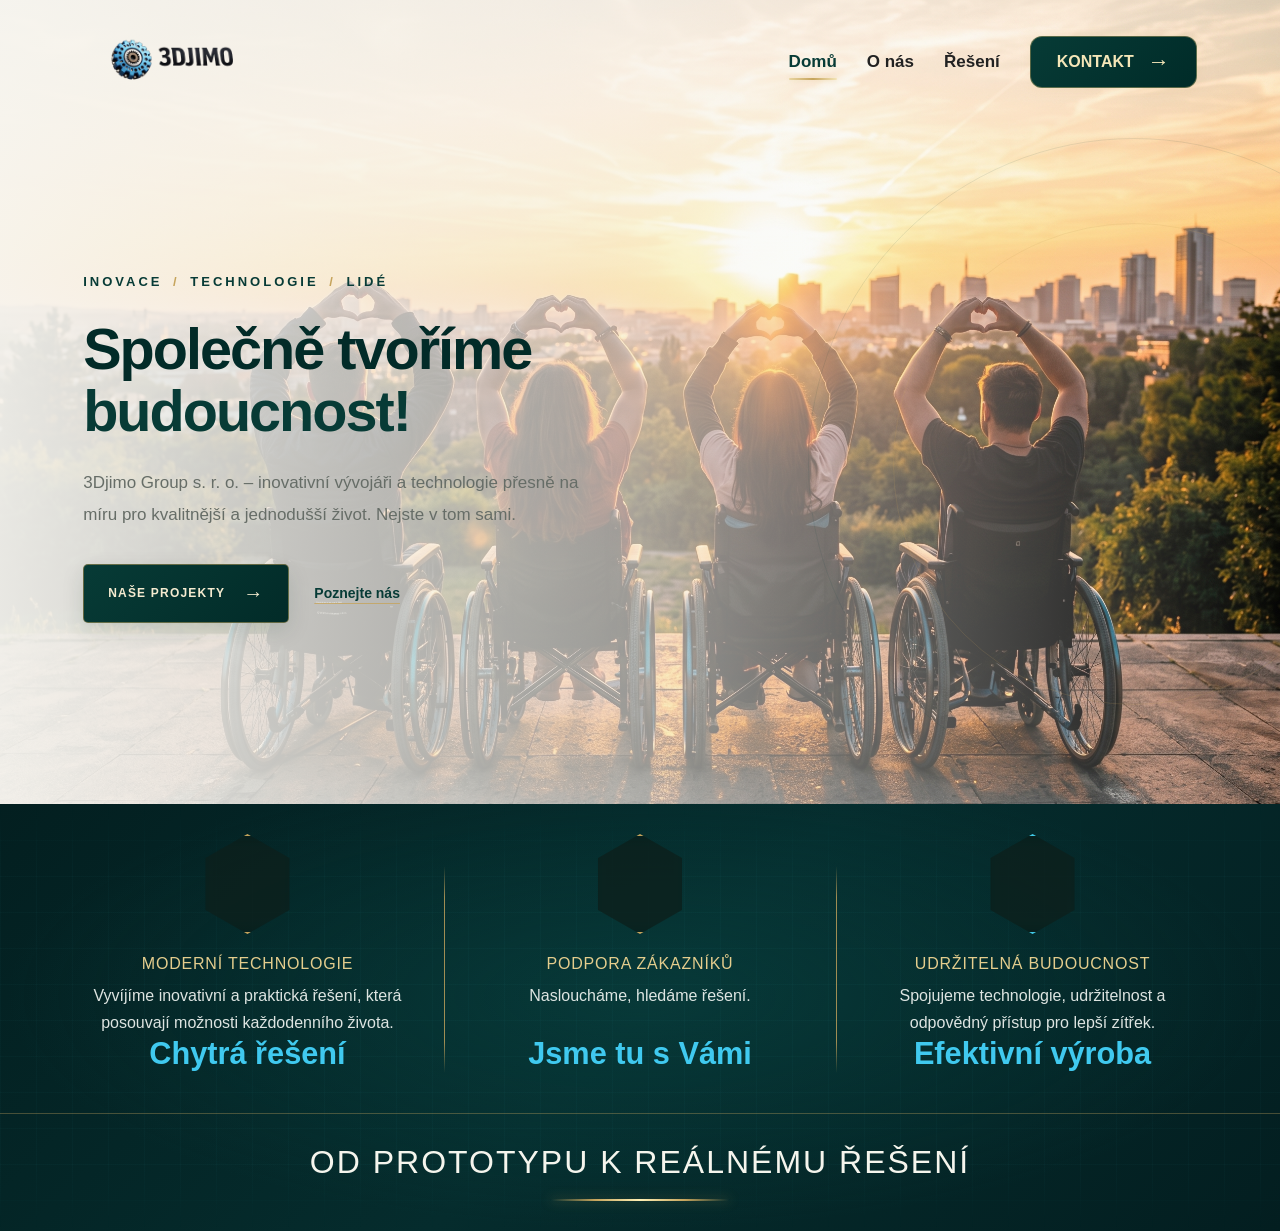
<file: index.html>
<!DOCTYPE html>

<html lang="cs">
<head>
    <meta charset="UTF-8">
    <meta name="viewport" content="width=device-width, initial-scale=1.0">
    <title>3DJIMO | Tvoříme budoucnost</title>
    <link rel="apple-touch-icon" sizes="180x180" href="src/icons/apple-touch-icon.png">
    <link rel="icon" type="image/png" sizes="32x32" href="src/icons/favicon-32x32.png">
    <link rel="icon" type="image/png" sizes="16x16" href="src/icons/favicon-16x16.png">
    <link rel="manifest" href="src/site.webmanifest">
    <link rel="stylesheet" href="css/style.css">
    <link rel="stylesheet" href="css/navbar.css">
    <link rel='stylesheet' href='https://cdn-uicons.flaticon.com/4.0.0/uicons-thin-straight/css/uicons-thin-straight.css'>
</head>

<body>

<div class="page-hero">

    <!-- NAVIGACE -->
    <header class="site-header">
        <div class="nav-div">
    
            <a href="index.html" class="site-logo" aria-label="3DJIMO – Domů">
        <img src="src/logo_3DJimo.png" alt="3DJIMO">
    </a>
    
            <nav aria-label="Hlavní navigace">
                <a href="index.html" class="nav-active">Domů</a>
                <a href="about.html">O nás</a>
                <a href="reseni.html">Řešení</a>
               <!-- <a href="blog.html">Blog</a> -->
    
                <a href="kontakt.html" class="nav-button">
                    KONTAKT <span>→</span>
                </a>
            </nav>
    
        </div>
    </header>
    
    <!-- HLAVNÍ BANNER -->
    <main>
        <section class="hero">
    
            <div class="hero-content">
    
                <p class="hero-eyebrow">
                    INOVACE <span>/</span> TECHNOLOGIE <span>/</span> LIDÉ
                </p>
    
                <h1>
                    Společně tvoříme
                    <span>budoucnost!</span>
                </h1>
    
                <p class="hero-description">
                    3Djimo Group s. r. o. – inovativní vývojáři
                    a technologie přesně na míru pro kvalitnější
                    a jednodušší život. Nejste v tom sami.
                </p>
    
                <div class="hero-actions">
                    <a href="reseni.html" class="hero-button">
                        NAŠE PROJEKTY <span>→</span>
                    </a>
    
                    <a href="about.html" class="hero-link">
                        Poznejte nás
                    </a>
                </div>
    
            </div> 
           
    
            
    
        </section>
    </main>
</div>


<section class="features" aria-label="Naše hodnoty">
    <div class="features-grid">

        <article class="feature-card">
            <div class="feature-icon">
                <i class="fi fi-ts-tire-rugged"></i>
            </div>

            <p class="feature-eyebrow">MODERNÍ TECHNOLOGIE</p>
            
            <p class="feature-description">
                Vyvíjíme inovativní a praktická řešení,
                která posouvají možnosti každodenního života.
            </p>

            <h2>Chytrá řešení</h2>
        </article>

        <article class="feature-card">
            <div class="feature-icon">
                <i class="fi fi-ts-users"></i>
            </div>

            <p class="feature-eyebrow">PODPORA ZÁKAZNÍKŮ</p>
            
            <p class="feature-description">
                Nasloucháme, hledáme řešení.                
            </p>

            <h2>Jsme tu s Vámi</h2>
        </article>

        <article class="feature-card">
            <div class="feature-icon feature-icon-blue">
                <i class="fi fi-ts-leaf"></i>
            </div>

            <p class="feature-eyebrow">UDRŽITELNÁ BUDOUCNOST</p>
            
            <p class="feature-description">
                Spojujeme technologie, udržitelnost
                a odpovědný přístup pro lepší zítřek.
            </p>

            <h2>Efektivní výroba</h2>
        </article>

    </div>

    <div class="features-bottom">
        <h2>OD PROTOTYPU K REÁLNÉMU ŘEŠENÍ</h2>
        <span class="features-bottom-line"></span>
    </div>
</section>


</body>
</html>
</file>
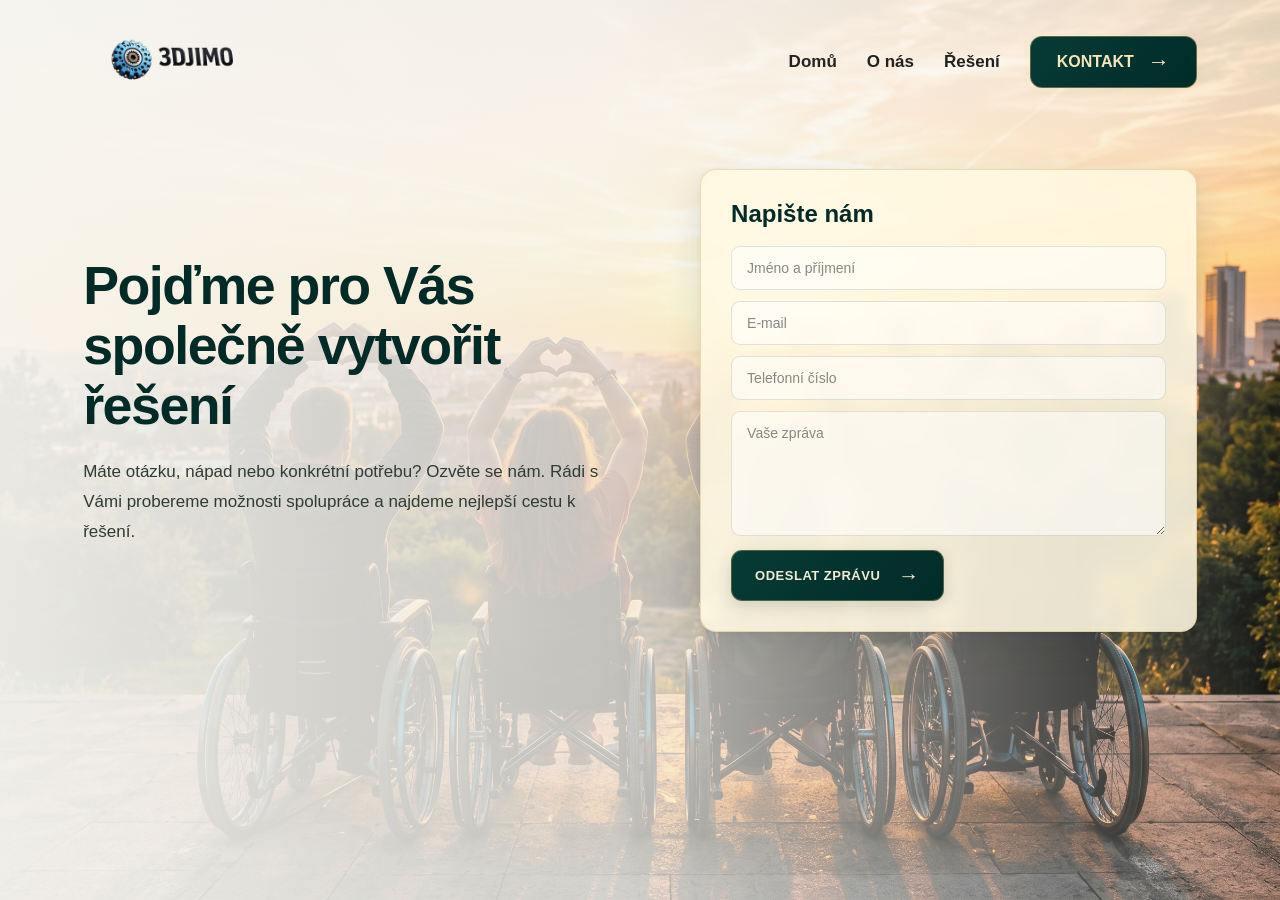
<file: kontakt.html>
<!DOCTYPE html>
<html lang="cs">
<head>
    <meta charset="UTF-8">
    <meta name="viewport" content="width=device-width, initial-scale=1.0">

    <title>3DJIMO | Kontakt</title>

    <link rel="apple-touch-icon" sizes="180x180" href="src/icons/apple-touch-icon.png">
    <link rel="icon" type="image/png" sizes="32x32" href="src/icons/favicon-32x32.png">
    <link rel="icon" type="image/png" sizes="16x16" href="src/icons/favicon-16x16.png">
    <link rel="manifest" href="src/site.webmanifest">

    <link rel="stylesheet" href="css/style.css">
    <link rel="stylesheet" href="css/navbar.css">
    <link rel="stylesheet" href="css/kontakt.css">
</head>

<body>

    <div class="contact-page">

        <!-- NAVIGACE -->
        <header class="site-header">
            <div class="nav-div">

                <a href="index.html" class="site-logo" aria-label="3DJIMO – Domů">
                    <img src="src/logo_3DJimo.png" alt="3DJIMO">
                </a>

                <nav aria-label="Hlavní navigace">
                    <a href="index.html">Domů</a>
                    <a href="about.html">O nás</a>
                    <a href="reseni.html">Řešení</a>

                    <a href="kontakt.html" class="nav-button nav-active">
                        KONTAKT <span>→</span>
                    </a>
                </nav>

            </div>
        </header>

        <!-- KONTAKTNÍ SEKCE -->
        <main class="contact-main">

            <section class="contact-section">

                <!-- LEVÁ ČÁST -->
                <div class="contact-content">

                    <h1>
                        Pojďme pro Vás společně
                        vytvořit řešení
                    </h1>

                    <p>
                        Máte otázku, nápad nebo konkrétní potřebu?
                        Ozvěte se nám. Rádi s Vámi probereme možnosti
                        spolupráce a najdeme nejlepší cestu k řešení.
                    </p>

                </div>

                <!-- PRAVÁ ČÁST – FORMULÁŘ -->
                <div class="contact-form-card">

                    <h2>Napište nám</h2>

                    <form class="contact-form">

                        <input
                            type="text"
                            name="name"
                            placeholder="Jméno a příjmení"
                            autocomplete="name"
                            required
                        >

                        <input
                            type="email"
                            name="email"
                            placeholder="E-mail"
                            autocomplete="email"
                            required
                        >

                        <input
                            type="tel"
                            name="phone"
                            placeholder="Telefonní číslo"
                            autocomplete="tel"
                        >

                        <textarea
                            name="message"
                            placeholder="Vaše zpráva"
                            required
                        ></textarea>

                        <button type="submit">
                            ODESLAT ZPRÁVU
                            <span>→</span>
                        </button>

                    </form>

                </div>

            </section>

        </main>

    </div>

</body>
</html>
</file>
<file: css/style.css>
/* ========================================
   ZÁKLAD
   ======================================== */

* {
    margin: 0;
    padding: 0;
    box-sizing: border-box;
}

:root {
    --green: #073b36;
    --green-dark: #022b28;
    --gold: #c6a45c;
    --cream: #f5ebd0;
    --text: #202723;
    --muted: #666d67;
    --page-bg: #f4f3ee;
}

html {
    scroll-behavior: smooth;
    min-height: 100%;
    margin: 0;
}

body {
    min-height: 100vh;
    overflow-x: hidden;
    display: flex;
    flex-direction: column;
    margin: 0;
    font-family: Arial, Helvetica, sans-serif;
    color: var(--text);
    background: var(--page-bg);
}

main{
    flex: 1;
    display: flex;
    flex-direction: column;
}


/* ========================================
   HLAVNÍ BANNER
   ======================================== */

.hero {
    position: relative;
    isolation: isolate;

    display: grid;
    grid-template-columns: minmax(0, 1fr) minmax(0, 1fr);
    align-items: center;
    column-gap: 5%;

    width: 100%;
    min-height: 680px;
    padding: 60px 6.5% 95px;

    overflow: hidden;
}

.page-hero {
    position: relative;
    isolation: isolate;
    overflow: hidden;

    background:
        linear-gradient(
            90deg,
            rgba(247, 246, 241, 0.94) 0%,
            rgba(247, 246, 241, 0.62) 50%,
            rgba(247, 246, 241, 0.02) 100%
        ),
        url("../src/3Djimo_background.jpg") center center / cover no-repeat;
}

/* Jemné dekorativní kruhy */

.hero::before,
.hero::after {
    content: "";
    position: absolute;
    z-index: -1;
    top: 50%;
    right: -180px;
    border-radius: 50%;
    transform: translateY(-50%);
    pointer-events: none;
}

.hero::before {
    width: 650px;
    height: 650px;
    border: 1px solid rgba(7, 59, 54, 0.09);
}

.hero::after {
    width: 480px;
    height: 480px;
    right: -95px;
    border: 1px solid rgba(198, 164, 92, 0.16);
}

/* ========================================
   LEVÁ STRANA – TEXT
   ======================================== */

.hero-content {
    position: relative;
    z-index: 2;
    width: 100%;
    max-width: 620px;
}

.hero-eyebrow {
    margin-bottom: 24px;

    color: var(--green);
    font-size: 13px;
    font-weight: 700;
    letter-spacing: 3px;
    line-height: 1.8;
}

.hero-eyebrow span {
    padding: 0 4px;
    color: var(--gold);
}

.hero h1 {
    margin-bottom: 25px;

    color: var(--green-dark);
    font-size: clamp(42px, 4.5vw, 68px);
    font-weight: 800;
    line-height: 1.08;
    letter-spacing: -2px;
}

.hero h1 span {
    display: block;
    color: var(--green);
}

.hero-description {
    max-width: 500px;
    margin-bottom: 32px;

    color: var(--muted);
    font-size: 17px;
    line-height: 1.9;
}

/* ========================================
   TLAČÍTKA V BANNERU
   ======================================== */

.hero-actions {
    display: flex;
    align-items: center;
    flex-wrap: wrap;
    gap: 25px;
}

.hero-button {
    display: inline-flex;
    align-items: center;
    justify-content: center;
    gap: 18px;

    padding: 17px 24px;

    color: var(--cream);
    background: linear-gradient(
        135deg,
        var(--green),
        var(--green-dark)
    );

    border: 1px solid rgba(198, 164, 92, 0.5);
    border-radius: 5px;

    font-size: 12px;
    font-weight: 700;
    letter-spacing: 1.2px;
    text-decoration: none;

    box-shadow: 0 8px 22px rgba(2, 43, 40, 0.13);

    transition:
        transform 0.25s ease,
        box-shadow 0.25s ease,
        background 0.25s ease;
}

.hero-button:hover {
    transform: translateY(-3px);
    box-shadow: 0 12px 28px rgba(2, 43, 40, 0.2);
}

.hero-button span {
    font-size: 20px;
    transition: transform 0.25s ease;
}

.hero-button:hover span {
    transform: translateX(4px);
}

.hero-link {
    color: var(--green);
    font-size: 14px;
    font-weight: 700;
    text-decoration-color: rgba(198, 164, 92, 0.8);
    text-underline-offset: 5px;
}

.hero-link:hover {
    color: #49746b;
}

/* ========================================
   PRAVÁ STRANA – FOTOGRAFIE
   ======================================== */


/* Popisek fotografie */

.visual-caption {
    position: absolute;
    left: 20px;
    right: 20px;
    bottom: 20px;

    display: flex;
    align-items: center;
    gap: 10px;

    padding: 14px 18px;
    border: 1px solid rgba(255, 255, 255, 0.2);
    border-radius: 12px;

    background: rgba(2, 43, 40, 0.82);
    color: #f5ebd0;

    font-size: 11px;
    font-weight: 700;
    letter-spacing: 1.5px;

    backdrop-filter: blur(8px);
}

.status-dot {
    width: 8px;
    height: 8px;
    flex-shrink: 0;

    background: var(--gold);
    border-radius: 50%;
    box-shadow: 0 0 8px rgba(198, 164, 92, 0.7);
}



/* ========================================
   KARTY
   ======================================== */

.features {
    position: relative;
    overflow: hidden;
    color: #f5ebd0;
    flex: 1;

    background:
        radial-gradient(
            ellipse at 50% 45%,
            rgba(9, 70, 68, 0.5),
            transparent 70%
        ),
        linear-gradient(
            135deg,
            #031f20,
            #052c2d 50%,
            #031e20
        );
}

/* Jemná dekorativní technologická mřížka */

.features::before {
    content: "";
    position: absolute;
    inset: 0;
    z-index: 0;
    pointer-events: none;

    background-image:
        linear-gradient(
            rgba(70, 179, 190, 0.035) 1px,
            transparent 1px
        ),
        linear-gradient(
            90deg,
            rgba(70, 179, 190, 0.035) 1px,
            transparent 1px
        );

    background-size: 36px 36px;

    mask-image: linear-gradient(
        to bottom,
        transparent,
        black 15%,
        black 85%,
        transparent
    );
}

/* Tři sloupce */

.features-grid {
    position: relative;
    z-index: 1;

    display: grid;
    grid-template-columns: repeat(3, minmax(0, 1fr));

    max-width: 1600px;
    margin: 0 auto;
    padding: 30px 4% 28px;
}

.feature-card {
    position: relative;

    display: flex;
    flex-direction: column;
    align-items: center;

    min-width: 0;
    padding: 0 30px;

    text-align: center;
    height: 100%;
}

/* Zlaté oddělovací linky */

.feature-card + .feature-card::before {
    content: "";
    position: absolute;

    left: 0;
    top: 32px;
    bottom: 12px;

    width: 1px;

    background: linear-gradient(
        to bottom,
        transparent,
        rgba(198, 164, 92, 0.8) 15%,
        rgba(198, 164, 92, 0.8) 85%,
        transparent
    );
}

/* Šestiúhelníková ikona */

.feature-icon {
    display: grid;
    place-items: center;

    width: 100px;
    height: 100px;
    margin-bottom: 18px;

    color: #fff8df;
    background: rgba(2, 24, 25, 0.75);

    border: 2px solid #c6a45c;

    clip-path: polygon(
        50% 0%,
        92% 24%,
        92% 76%,
        50% 100%,
        8% 76%,
        8% 24%
    );

    filter: drop-shadow(0 0 8px rgba(198, 164, 92, 0.25));
}

/* Vnitřní obrys ikony */

.feature-icon i {
    font-size: 42px;
    line-height: 1;
}

/* Tyrkysový detail třetí ikony */

.feature-icon-blue {
    border-color: #41c9e7;
    color: #41c9e7;
}


/* Texty karet */

.feature-eyebrow {
    margin-bottom: 6px;

    color: #e4cd8d;
    font-size: 16px;
    font-weight: 500;
    letter-spacing: 0.8px;
    line-height: 1.5;
}

.feature-card h2 {
    margin-top: auto;
    margin-bottom: 12px;    

    color: #40c9ef;
    font-size: clamp(23px, 2.4vw, 34px);
    font-weight: 800;
    line-height: 1.2;
}

.feature-description {
    max-width: 390px;

    color: rgba(245, 248, 245, 0.9);
    font-size: 16px;
    line-height: 1.7;
}

/* Závěrečný pruh */

.features-bottom {
    position: relative;
    z-index: 1;

    display: flex;
    flex-direction: column;
    align-items: center;

    padding: 26px 20px 30px;

    border-top: 1px solid rgba(198, 164, 92, 0.35);
    text-align: center;
}

.features-bottom h2 {
    color: #f5f5ed;
    font-size: clamp(20px, 2.5vw, 32px);
    font-weight: 500;
    letter-spacing: 2px;
    line-height: 1.4;
}

.features-bottom-line {
    display: block;

    width: 180px;
    height: 2px;
    margin-top: 14px;

    background: linear-gradient(
        90deg,
        transparent,
        #c6a45c,
        #fff0b5,
        #c6a45c,
        transparent
    );

    box-shadow: 0 0 12px rgba(198, 164, 92, 0.45);
}

/* Jemná animace při najetí */

.feature-card {
    transition: transform 0.25s ease;
}

.feature-card:hover {
    transform: translateY(-4px);
}

/* ========================================
   RESPONZIVNÍ ROZLOŽENÍ
   ======================================== */


/* Tablety */

@media (max-width: 900px) {
    .hero {
        grid-template-columns: minmax(0, 1fr) minmax(0, 0.85fr);
        column-gap: 4%;
        min-height: 600px;
        padding: 50px 5% 95px;
    }

    .hero h1 {
        font-size: clamp(40px, 5vw, 58px);
        letter-spacing: -1.5px;
    }

    .hero-description {
        font-size: 16px;
    }

    .visual-caption {
        left: 12px;
        right: 12px;
        bottom: 12px;
        padding: 12px;
        font-size: 9px;
        letter-spacing: 1px;
    }

    .features {
        padding: 75px 5%;
    }

    .features-grid {
        gap: 16px;
    }

    .feature-card {
        padding: 24px;
    }

    .feature-card h3 {
        font-size: 19px;
    }
}

/* vetsi mobily */

@media (max-width: 700px) {
    .hero {
        grid-template-columns: 1fr;
        gap: 35px;
        min-height: auto;
        padding: 45px 7% 95px;
    }

    .hero-content {
        max-width: 100%;
    }

    .hero-eyebrow {
        margin-bottom: 20px;
        font-size: 11px;
        letter-spacing: 2px;
    }

    .hero h1 {
        margin-bottom: 20px;
        font-size: clamp(40px, 10vw, 58px);
        letter-spacing: -1.5px;
    }

    .hero-description {
        margin-bottom: 26px;
        font-size: 16px;
        line-height: 1.8;
    }

    .hero-actions {
        gap: 20px;
    }

    .hero-image {
        height: 100%;
        min-height: 0;
    }

    .visual-caption {
        left: 12px;
        right: 12px;
        bottom: 12px;
        font-size: 9px;
    }



    .page-hero {
    

        background:
            linear-gradient(
                90deg,
                rgba(247, 246, 241, 0.94) 0%,
                rgba(247, 246, 241, 0.62) 92%,
                rgba(247, 246, 241, 0.02) 100%
            ),
            url("../src/3Djimo_background.jpg") center center / cover no-repeat;
    }

    .features {
        padding: 60px 7%;
    }

    .features-heading {
        margin-bottom: 32px;
        text-align: left;
    }

    .features-intro {
        margin: 0;
    }

    .features-grid {
        grid-template-columns: 1fr;
        gap: 16px;
    }

    .feature-card {
        min-height: 280px;
        padding: 26px;
    }

    .feature-card::before{
        display: none;
    }
}

/* mensi mobily */

@media (max-width: 450px) {
    .nav-div {
        flex-wrap: nowrap;
        padding: 10px 4%;
        gap: 8px;
    }

    .site-logo img {
        width: 100px;
        height: auto;
    }

    .nav-div nav {
        display: flex;
        flex-wrap: nowrap;
        align-items: center;
        gap: 8px;
    }

    .nav-div nav a {
        white-space: nowrap;
        font-size: 12px;
    }

    .nav-div nav .nav-button {
        padding: 9px 10px;
        flex-shrink: 0;
    }
}

/* Přístupnost: omezení animací */

@media (prefers-reduced-motion: reduce) {
    *,
    *::before,
    *::after {
        scroll-behavior: auto !important;
        transition-duration: 0.01ms !important;
        animation-duration: 0.01ms !important;
    }

    .feature-card,
    .feature-link span {
        transition: none;
    }
}
</file>
<file: css/navbar.css>
/* ========================================
   NAVBAR – 3DJIMO
   ======================================== */

.site-header {
    position: relative;
    z-index: 10;
    width: 100%;
    background: transparent;
}


.nav-div {
    width: 100%;
    min-height: 100px;
    display: flex;
    align-items: center;
    padding: 12px 6.5%;
}

/* Logo */

.site-logo {
    display: inline-flex;
    align-items: center;
    flex-shrink: 0;
    margin-right: auto;
    text-decoration: none;
    transition: opacity 0.2s ease;
}

.site-logo img {
    display: block;
    width: 180px;
    max-height: 100px;
    height: auto;
    object-fit: contain;
}

.site-logo:hover {
    opacity: 0.85;
}

/* Navigační odkazy */

nav {
    display: flex;
    align-items: center;
    justify-content: flex-end;
    flex-wrap: wrap;
    gap: 30px;
}

nav a:not(.nav-button) {
    position: relative;
    display: inline-block;
    padding: 8px 0;

    color: #222;
    font-size: 17px;
    font-weight: 600;
    text-decoration: none;
    white-space: nowrap;

    transition: color 0.25s ease;
}

/* Zlaté podtržení */

nav a:not(.nav-button)::after {
    content: "";
    position: absolute;
    left: 0;
    bottom: 0;

    width: 100%;
    height: 2px;

    background: linear-gradient(
        90deg,
        #e8d5a1,
        #c6a45c,
        #f4e5b7
    );

    box-shadow: 0 0 5px rgba(220, 190, 120, 0.4);
    border-radius: 2px;

    transform: scaleX(0);
    transform-origin: left;
    transition: transform 0.25s ease;
}

nav a:not(.nav-button):hover {
    color: #073b36;
}

nav a:not(.nav-button):hover::after {
    transform: scaleX(1);
}

/* Aktivní stránka */

nav a.nav-active:not(.nav-button) {
    color: #073b36;
    text-shadow: none;
}

nav a.nav-active:not(.nav-button)::after {
    transform: scaleX(1);
}

nav a.nav-active:not(.nav-button):hover {
    color: #073b36;
}

/* Tlačítko Kontakt */

.nav-button {
    display: inline-flex;
    align-items: center;
    justify-content: center;
    gap: 14px;

    padding: 14px 26px;

    color: #f5e6b8;
    background: linear-gradient(
        135deg,
        #073b36,
        #002b28
    );

    border: 1px solid rgba(218, 187, 111, 0.4);
    border-radius: 12px;

    font-size: 16px;
    font-weight: 700;
    text-decoration: none;
    white-space: nowrap;

    box-shadow: 0 0 12px rgba(218, 187, 111, 0.12);

    transition:
        background 0.25s ease,
        box-shadow 0.25s ease,
        transform 0.25s ease;
}

nav a.nav-button::after {
    content: none;
}

nav a.nav-button:hover {
    color: #f5e6b8;
    text-decoration: none;

    background: linear-gradient(
        135deg,
        #0b5149,
        #064039
    );

    box-shadow: 0 0 18px rgba(218, 187, 111, 0.3);
    transform: translateY(-2px);
}

.nav-button span {
    display: inline-block;
    font-size: 22px;
    line-height: 1;
    transition: transform 0.25s ease;
}

.nav-button:hover span {
    transform: translateX(4px);
}

/* Tablety */

@media (max-width: 900px) {
    .nav-div {
        padding: 12px 5%;
    }

    .site-logo img {
        width: 155px;
    }

    nav {
        gap: 18px;
    }

    nav a:not(.nav-button) {
        font-size: 16px;
    }

    .nav-button {
        padding: 12px 18px;
        gap: 8px;
    }
}

/* Mobily */

@media (max-width: 650px) {
    .nav-div {
        min-height: auto;
        align-items: flex-start;
        flex-direction: column;
        gap: 15px;
        padding: 12px 5%;
    }

    .site-logo img {
        width: 125px;
        max-height: 60px;
    }

    nav {
        width: 100%;
        justify-content: flex-start;
        gap: 12px 18px;
    }

    nav a:not(.nav-button) {
        font-size: 15px;
    }

    .nav-button {
        padding: 10px 15px;
        font-size: 14px;
    }
}

@media (prefers-reduced-motion: reduce) {
    .site-logo,
    nav a,
    .nav-button,
    .nav-button span {
        transition: none;
    }
}
</file>
<file: css/kontakt.css>
/* ========================================
   KONTAKTNÍ STRÁNKA – 3DJIMO
   ======================================== */

.contact-page {
    position: relative;
    isolation: isolate;

    min-height: 100vh;
    display: flex;
    flex-direction: column;

    background:
        linear-gradient(
            90deg,
            rgba(247, 246, 241, 0.94) 0%,
            rgba(247, 246, 241, 0.78) 48%,
            rgba(247, 246, 241, 0.08) 100%
        ),
        url("../src/3Djimo_background.jpg") center center / cover no-repeat;
}

/* NAVIGACE */

.contact-page .site-header {
    position: relative;
    z-index: 2;
    background: transparent;
}

.contact-page .nav-div {
    background: transparent;
}

/* HLAVNÍ ROZLOŽENÍ */

.contact-main {
    flex: 1;
    display: flex;
    align-items: center;
}

.contact-section {
    width: 100%;
    max-width: 1600px;

    margin: 0 auto;
    padding: 45px 6.5% 75px;

    display: grid;
    grid-template-columns: minmax(0, 1fr) minmax(380px, 0.9fr);

    align-items: center;
    gap: 65px;
}

/* LEVÁ ČÁST */

.contact-content {
    max-width: 620px;
}

.contact-content h1 {
    margin: 0 0 22px;

    color: var(--green-dark);

    font-size: clamp(38px, 4.2vw, 62px);
    font-weight: 800;
    line-height: 1.12;
    letter-spacing: -1.5px;
}

.contact-content p {
    max-width: 520px;
    margin: 0;

    color: #303b35;

    font-size: 17px;
    line-height: 1.75;
}

/* FORMULÁŘ */

.contact-form-card {
    width: 100%;
    max-width: 530px;

    justify-self: end;

    padding: 30px;

    border: 1px solid rgba(198, 164, 92, 0.35);
    border-radius: 16px;

    background: rgba(255, 249, 226, 0.88);

    box-shadow:
        0 12px 35px rgba(2, 43, 40, 0.12),
        0 2px 8px rgba(2, 43, 40, 0.05);

    backdrop-filter: blur(8px);
}

.contact-form-card h2 {
    margin: 0 0 18px;

    color: var(--green-dark);

    font-size: 24px;
    font-weight: 800;
}

/* VSTUPNÍ POLE */

.contact-form {
    display: flex;
    flex-direction: column;
    gap: 11px;
}

.contact-form input,
.contact-form textarea {
    width: 100%;

    padding: 13px 15px;

    border: 1px solid rgba(7, 59, 54, 0.13);
    border-radius: 9px;

    outline: none;

    background: rgba(255, 255, 255, 0.55);

    color: var(--text);

    font-family: inherit;
    font-size: 14px;

    transition:
        border-color 0.2s ease,
        background 0.2s ease,
        box-shadow 0.2s ease;
}

.contact-form input {
    height: 44px;
}

.contact-form textarea {
    min-height: 125px;
    resize: vertical;
}

.contact-form input::placeholder,
.contact-form textarea::placeholder {
    color: #858982;
}

.contact-form input:focus,
.contact-form textarea:focus {
    border-color: var(--gold);
    background: rgba(255, 255, 255, 0.85);

    box-shadow: 0 0 0 3px rgba(198, 164, 92, 0.12);
}

/* TLAČÍTKO */

.contact-form button {
    display: inline-flex;
    align-items: center;
    justify-content: center;
    gap: 18px;

    width: fit-content;
    min-width: 195px;

    margin-top: 3px;
    padding: 14px 23px;

    border: 1px solid rgba(198, 164, 92, 0.4);
    border-radius: 11px;

    color: var(--cream);

    background: linear-gradient(
        135deg,
        var(--green),
        var(--green-dark)
    );

    font-size: 13px;
    font-weight: 800;
    letter-spacing: 0.5px;

    cursor: pointer;

    box-shadow: 0 5px 15px rgba(2, 43, 40, 0.15);

    transition:
        transform 0.25s ease,
        box-shadow 0.25s ease,
        background 0.25s ease;
}

.contact-form button:hover {
    transform: translateY(-2px);

    background: linear-gradient(
        135deg,
        #0b5149,
        #064039
    );

    box-shadow: 0 8px 20px rgba(2, 43, 40, 0.22);
}

.contact-form button span {
    font-size: 21px;
    line-height: 1;

    transition: transform 0.25s ease;
}

.contact-form button:hover span {
    transform: translateX(4px);
}

/* ========================================
   TABLETY
   ======================================== */

@media (max-width: 900px) {

    .contact-section {
        grid-template-columns: 1fr 1fr;
        gap: 30px;

        padding: 45px 5% 65px;
    }

    .contact-content h1 {
        font-size: clamp(34px, 5vw, 48px);
    }

    .contact-content p {
        font-size: 15px;
    }

    .contact-form-card {
        padding: 23px;
    }
}

/* ========================================
   MOBILY
   ======================================== */

@media (max-width: 650px) {

    .contact-page {
        background:
            linear-gradient(
                90deg,
                rgba(247, 246, 241, 0.94),
                rgba(247, 246, 241, 0.82)
            ),
            url("../src/3Djimo_background.jpg") center center / cover no-repeat;
    }

    .contact-section {
        grid-template-columns: 1fr;
        gap: 30px;

        padding: 35px 5% 50px;
    }

    .contact-content h1 {
        font-size: clamp(34px, 9vw, 46px);
    }

    .contact-content p {
        font-size: 15px;
        line-height: 1.6;
    }

    .contact-form-card {
        max-width: none;
        padding: 22px;
    }

    .contact-form-card h2 {
        font-size: 21px;
    }

    .contact-form button {
        width: 100%;
    }
}

/* OMEZENÍ ANIMACÍ */

@media (prefers-reduced-motion: reduce) {

    .contact-form input,
    .contact-form textarea,
    .contact-form button,
    .contact-form button span {
        transition: none;
    }
}
</file>
